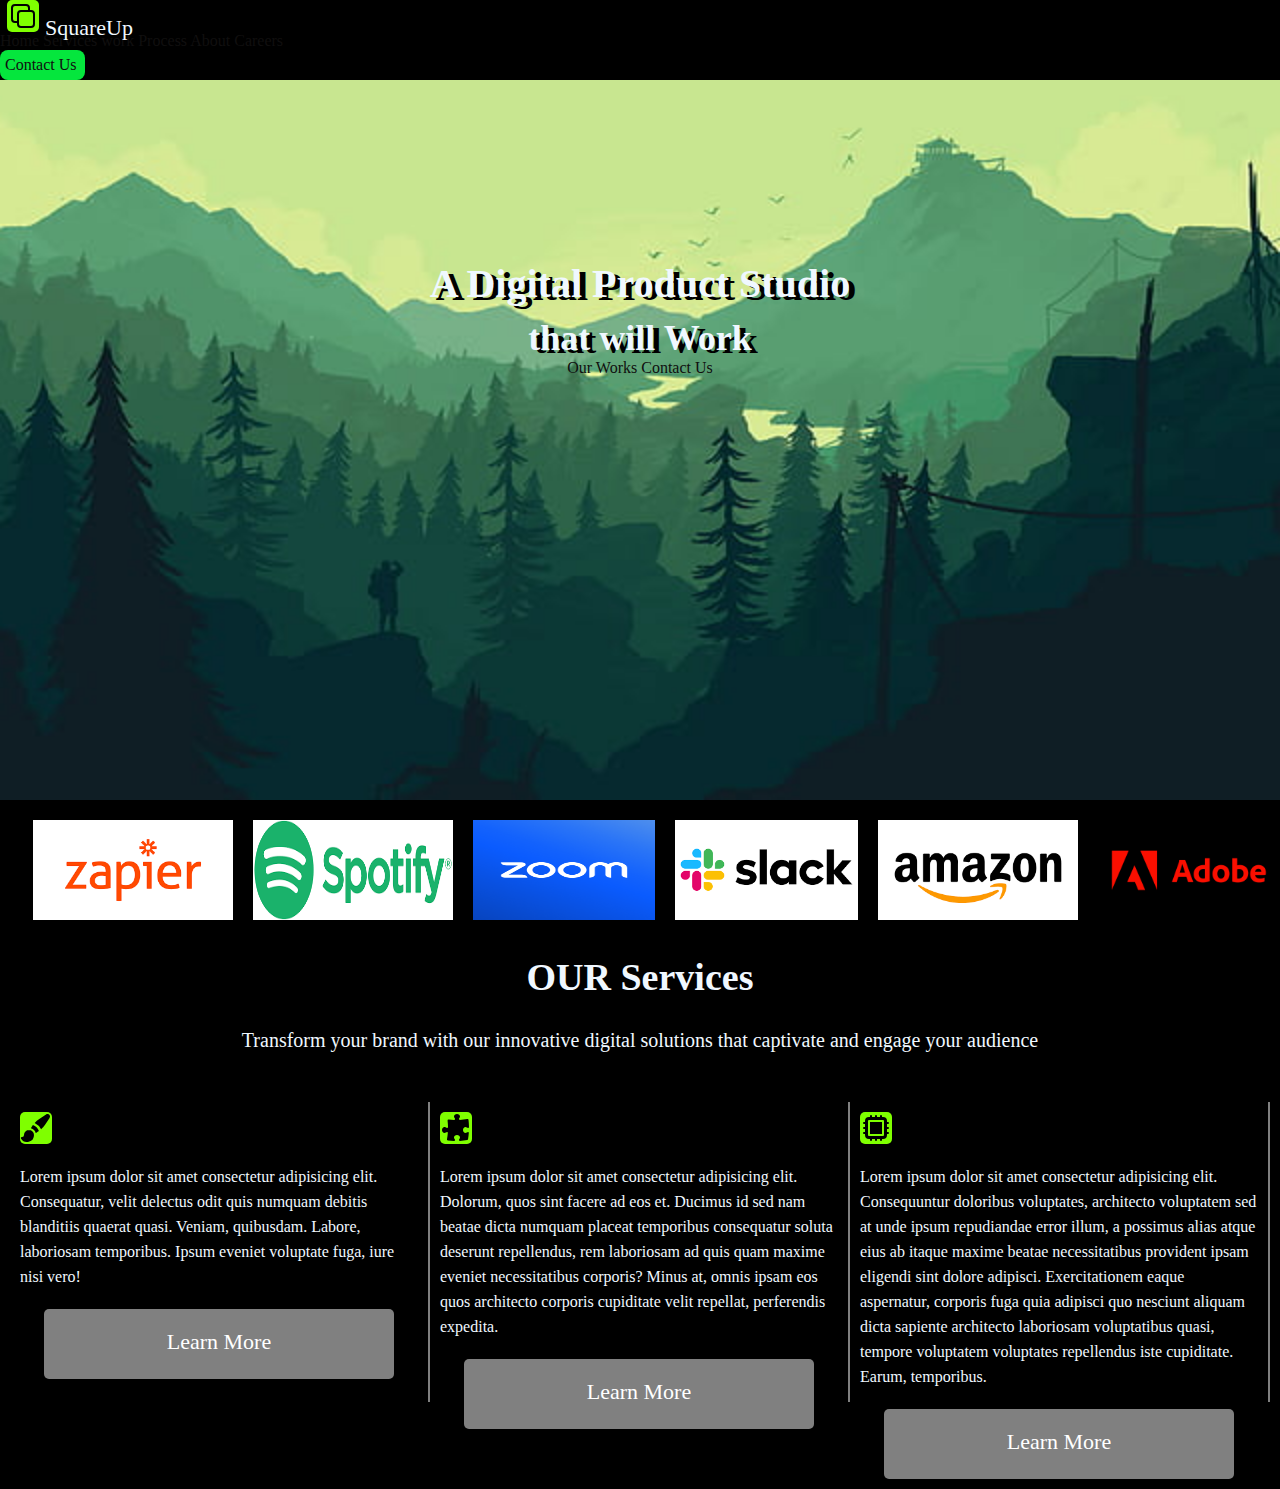
<file: index.html>
<html>
    <head>
        <title>project</title>
        <meta charset="utf-8">
        <meta name="viewport" content="width=device-width,initial-scale=1.0">
        <link rel="stylesheet" href="./src/style/style.css">
    </head>
    <body>
<!-- start header -->
        <div class="header">
            <div class="left-part">
                <svg xmlns="http://www.w3.org/2000/svg" fill="none" viewBox="0 0 24 24" stroke-width="1.5" stroke="currentColor">
                    <path stroke-linecap="round" stroke-linejoin="round" d="M16.5 8.25V6a2.25 2.25 0 0 0-2.25-2.25H6A2.25 2.25 0 0 0 3.75 6v8.25A2.25 2.25 0 0 0 6 16.5h2.25m8.25-8.25H18a2.25 2.25 0 0 1 2.25 2.25V18A2.25 2.25 0 0 1 18 20.25h-7.5A2.25 2.25 0 0 1 8.25 18v-1.5m8.25-8.25h-6a2.25 2.25 0 0 0-2.25 2.25v6" />
                </svg>
                <span>SquareUp</span>
            </div>
            <div class="center-part">
                <a class="home" href="#">Home</a>
                <a class="services" href="#">Services</a>
                <a class="work" href="#">work</a>
                <a class="process" href="#">Process</a>
                <a class="about" href="#">About</a>
                <a class="careers" href="#">Careers</a>
            </div>
            <div class="right-part">
                <a href="#">Contact Us</a>
            </div>
        </div>
<!-- end header -->

<!-- start main -->
        <div class="main">
            <div class="text-1">
                <h1>A Digital Product Studio </h1>
                <h2>that will Work</h2>
            </div>
            <div class="a">
                <a class="our-work" href="#">Our Works</a>
                <a class="contact-us" href="#">Contact Us</a>
            </div>
        </div>
        <div class="spanser">
                <img src="./src/image/img3.png" alt="zapier">
                <img src="./src/image/img2.png" alt="spotify">
                <img src="./src/image/img7.png" alt="zoom">
                <img src="./src/image/img4.png" alt="slack">
                <img src="./src/image/img5.png" alt="amazon">
                <img src="./src/image/img6.png" alt="adobe">
        </div>
        <div class="information">
            <div class="info">
                <h3>OUR Services</h3>
                <p class="p-1">Transform your brand with our innovative digital solutions that captivate and engage your audience</p>
            </div>
            <div class="read">
                <div class="design">
                    <svg class="svg-2" xmlns="http://www.w3.org/2000/svg" viewBox="0 0 24 24" fill="currentColor">
                        <path fill-rule="evenodd" d="M20.599 1.5c-.376 0-.743.111-1.055.32l-5.08 3.385a18.747 18.747 0 0 0-3.471 2.987 10.04 10.04 0 0 1 4.815 4.815 18.748 18.748 0 0 0 2.987-3.472l3.386-5.079A1.902 1.902 0 0 0 20.599 1.5Zm-8.3 14.025a18.76 18.76 0 0 0 1.896-1.207 8.026 8.026 0 0 0-4.513-4.513A18.75 18.75 0 0 0 8.475 11.7l-.278.5a5.26 5.26 0 0 1 3.601 3.602l.502-.278ZM6.75 13.5A3.75 3.75 0 0 0 3 17.25a1.5 1.5 0 0 1-1.601 1.497.75.75 0 0 0-.7 1.123 5.25 5.25 0 0 0 9.8-2.62 3.75 3.75 0 0 0-3.75-3.75Z" clip-rule="evenodd" />
                    </svg>
                    <p class="p-2">Lorem ipsum dolor sit amet consectetur adipisicing elit. Consequatur, velit delectus odit quis numquam debitis blanditiis quaerat quasi. Veniam, quibusdam. Labore, laboriosam temporibus. Ipsum eveniet voluptate fuga, iure nisi vero!</p>
                    <div class="link">
                        <a class="design-a" href="#">Learn More</a>
                    </div>
                </div>
                <div class="enginer">
                    <svg class="svg-3" xmlns="http://www.w3.org/2000/svg" viewBox="0 0 24 24" fill="currentColor">
                        <path d="M11.25 5.337c0-.355-.186-.676-.401-.959a1.647 1.647 0 0 1-.349-1.003c0-1.036 1.007-1.875 2.25-1.875S15 2.34 15 3.375c0 .369-.128.713-.349 1.003-.215.283-.401.604-.401.959 0 .332.278.598.61.578 1.91-.114 3.79-.342 5.632-.676a.75.75 0 0 1 .878.645 49.17 49.17 0 0 1 .376 5.452.657.657 0 0 1-.66.664c-.354 0-.675-.186-.958-.401a1.647 1.647 0 0 0-1.003-.349c-1.035 0-1.875 1.007-1.875 2.25s.84 2.25 1.875 2.25c.369 0 .713-.128 1.003-.349.283-.215.604-.401.959-.401.31 0 .557.262.534.571a48.774 48.774 0 0 1-.595 4.845.75.75 0 0 1-.61.61c-1.82.317-3.673.533-5.555.642a.58.58 0 0 1-.611-.581c0-.355.186-.676.401-.959.221-.29.349-.634.349-1.003 0-1.035-1.007-1.875-2.25-1.875s-2.25.84-2.25 1.875c0 .369.128.713.349 1.003.215.283.401.604.401.959a.641.641 0 0 1-.658.643 49.118 49.118 0 0 1-4.708-.36.75.75 0 0 1-.645-.878c.293-1.614.504-3.257.629-4.924A.53.53 0 0 0 5.337 15c-.355 0-.676.186-.959.401-.29.221-.634.349-1.003.349-1.036 0-1.875-1.007-1.875-2.25s.84-2.25 1.875-2.25c.369 0 .713.128 1.003.349.283.215.604.401.959.401a.656.656 0 0 0 .659-.663 47.703 47.703 0 0 0-.31-4.82.75.75 0 0 1 .83-.832c1.343.155 2.703.254 4.077.294a.64.64 0 0 0 .657-.642Z" />
                    </svg>
                    <p class="p-3">Lorem ipsum dolor sit amet consectetur adipisicing elit. Dolorum, quos sint facere ad eos et. Ducimus id sed nam beatae dicta numquam placeat temporibus consequatur soluta deserunt repellendus, rem laboriosam ad quis quam maxime eveniet necessitatibus corporis? Minus at, omnis ipsam eos quos architecto corporis cupiditate velit repellat, perferendis expedita.</p>
                    <div class="link">
                        <a class="design-a" href="#">Learn More</a>
                    </div>
                </div>
                <div class="management">
                    <svg class="svg-4" xmlns="http://www.w3.org/2000/svg" viewBox="0 0 24 24" fill="currentColor">
                        <path d="M16.5 7.5h-9v9h9v-9Z" />
                        <path fill-rule="evenodd" d="M8.25 2.25A.75.75 0 0 1 9 3v.75h2.25V3a.75.75 0 0 1 1.5 0v.75H15V3a.75.75 0 0 1 1.5 0v.75h.75a3 3 0 0 1 3 3v.75H21A.75.75 0 0 1 21 9h-.75v2.25H21a.75.75 0 0 1 0 1.5h-.75V15H21a.75.75 0 0 1 0 1.5h-.75v.75a3 3 0 0 1-3 3h-.75V21a.75.75 0 0 1-1.5 0v-.75h-2.25V21a.75.75 0 0 1-1.5 0v-.75H9V21a.75.75 0 0 1-1.5 0v-.75h-.75a3 3 0 0 1-3-3v-.75H3A.75.75 0 0 1 3 15h.75v-2.25H3a.75.75 0 0 1 0-1.5h.75V9H3a.75.75 0 0 1 0-1.5h.75v-.75a3 3 0 0 1 3-3h.75V3a.75.75 0 0 1 .75-.75ZM6 6.75A.75.75 0 0 1 6.75 6h10.5a.75.75 0 0 1 .75.75v10.5a.75.75 0 0 1-.75.75H6.75a.75.75 0 0 1-.75-.75V6.75Z" clip-rule="evenodd" />
                    </svg>
                    <p class="p-4">Lorem ipsum dolor sit amet consectetur adipisicing elit. Consequuntur doloribus voluptates, architecto voluptatem sed at unde ipsum repudiandae error illum, a possimus alias atque eius ab itaque maxime beatae necessitatibus provident ipsam eligendi sint dolore adipisci. Exercitationem eaque aspernatur, corporis fuga quia adipisci quo nesciunt aliquam dicta sapiente architecto laboriosam voluptatibus quasi, tempore voluptatem voluptates repellendus iste cupiditate. Earum, temporibus.</p>
                    <div class="link">
                        <a class="design-a" href="#">Learn More</a>
                    </div>
                </div>
            </div>
        </div>
    </body>
</html>
</file>
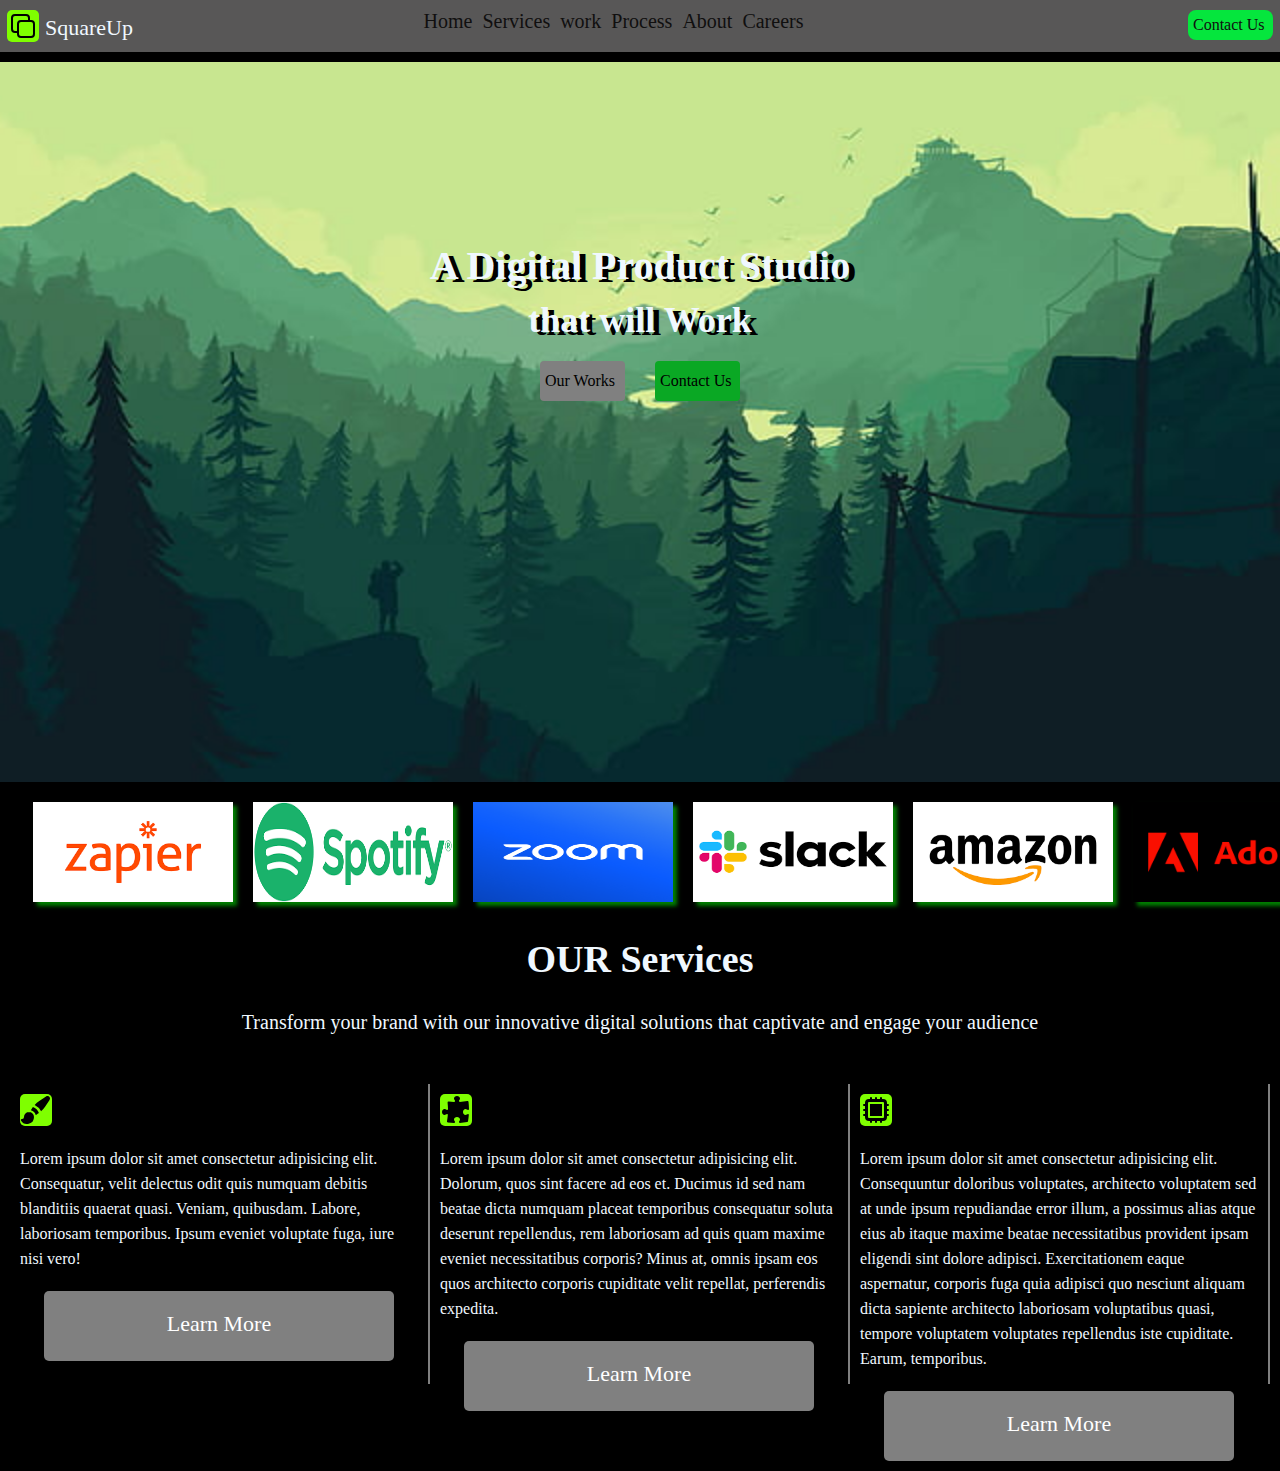
<file: Home.html>
<html>
    <head>
        <title>project</title>
        <meta charset="utf-8">
        <meta name="viewport" content="width=device-width,initial-scale=1.0">
        <link rel="stylesheet" href="./src/style/style.css">
    </head>
    <body>
        <div class="article">

<!-- start header -->
          <header>
            <nav>

<!-- star header left part -->
                <div class="left-part">
                    <a href="Home.html">
                        <svg xmlns="http://www.w3.org/2000/svg" fill="none" viewBox="0 0 24 24" stroke-width="1.5" stroke="currentColor">
                            <path stroke-linecap="round" stroke-linejoin="round" d="M16.5 8.25V6a2.25 2.25 0 0 0-2.25-2.25H6A2.25 2.25 0 0 0 3.75 6v8.25A2.25 2.25 0 0 0 6 16.5h2.25m8.25-8.25H18a2.25 2.25 0 0 1 2.25 2.25V18A2.25 2.25 0 0 1 18 20.25h-7.5A2.25 2.25 0 0 1 8.25 18v-1.5m8.25-8.25h-6a2.25 2.25 0 0 0-2.25 2.25v6" />
                        </svg>
                    </a>
                    <span>SquareUp</span>
                </div>
<!-- end header left part -->

 <!-- star header center part -->
                <div class="center-part">
                    <ol>
                        <li><a href="#">Home</a></li>
                        <li><a href="#">Services</a></li>
                        <li><a href="work.html" target="_blank">work</a></li>
                        <li><a href="#">Process</a></li>
                        <li><a href="#">About</a></li>
                        <li><a href="#">Careers</a></li>
                    </ol>
                </div>

<!-- end header center part -->

<!-- start header right part -->
                <div class="right-part">
                    <a href="#">Contact Us</a>
                </div>
            </nav>
          </header>

<!-- end header right part -->

<!-- end header -->

<!-- start main -->
            <div class="main">
                <div class="text-1">
                    <h1>A Digital Product Studio </h1>
                    <h2>that will Work</h2>
                </div>
                <div class="center">
                    <a href="#">Our Works</a>
                    <a style="background-color:rgb(10, 168, 36)" href="#">Contact Us</a>
                </div>
            </div>

<!-- end main -->

<!-- start spanser part -->
            <div class="spanser">
                    <a href="https://zapier.com" target="_blank"><img src="./src/image/img3.png" alt="zapier"></a>
                    <a href="https://open.spotify.com" target="_blank"><img src="./src/image/img2.png" alt="spotify"></a>
                    <a href="https://www.zoom.com"target="_blank"><img src="./src/image/img7.png" alt="zoom"></a>
                    <a href="https://slack.com"target="_blank"><img src="./src/image/img4.png" alt="slack"></a>
                    <a href="https://www.amazon.com"target="_blank"><img src="./src/image/img5.png" alt="amazon"></a>
                    <a href="https://www.adobe.com"target="_blank"><img src="./src/image/img6.png" alt="adobe"></a>
            </div>

<!-- ens spanser part -->

<!-- start footer -->
            <footer>
                <div class="info">
                    <h3>OUR Services</h3>
                    <p>Transform your brand with our innovative digital solutions that captivate and engage your audience</p>
                </div>
                <div class="read">
                    <div class="design">
                        <svg xmlns="http://www.w3.org/2000/svg" viewBox="0 0 24 24" fill="currentColor">
                            <path fill-rule="evenodd" d="M20.599 1.5c-.376 0-.743.111-1.055.32l-5.08 3.385a18.747 18.747 0 0 0-3.471 2.987 10.04 10.04 0 0 1 4.815 4.815 18.748 18.748 0 0 0 2.987-3.472l3.386-5.079A1.902 1.902 0 0 0 20.599 1.5Zm-8.3 14.025a18.76 18.76 0 0 0 1.896-1.207 8.026 8.026 0 0 0-4.513-4.513A18.75 18.75 0 0 0 8.475 11.7l-.278.5a5.26 5.26 0 0 1 3.601 3.602l.502-.278ZM6.75 13.5A3.75 3.75 0 0 0 3 17.25a1.5 1.5 0 0 1-1.601 1.497.75.75 0 0 0-.7 1.123 5.25 5.25 0 0 0 9.8-2.62 3.75 3.75 0 0 0-3.75-3.75Z" clip-rule="evenodd" />
                        </svg>
                        <p>Lorem ipsum dolor sit amet consectetur adipisicing elit. Consequatur, velit delectus odit quis numquam debitis blanditiis quaerat quasi. Veniam, quibusdam. Labore, laboriosam temporibus. Ipsum eveniet voluptate fuga, iure nisi vero!</p>
                        <div class="link">
                            <a href="#">Learn More</a>
                        </div>
                    </div>
                    <div class="enginer">
                        <svg xmlns="http://www.w3.org/2000/svg" viewBox="0 0 24 24" fill="currentColor">
                            <path d="M11.25 5.337c0-.355-.186-.676-.401-.959a1.647 1.647 0 0 1-.349-1.003c0-1.036 1.007-1.875 2.25-1.875S15 2.34 15 3.375c0 .369-.128.713-.349 1.003-.215.283-.401.604-.401.959 0 .332.278.598.61.578 1.91-.114 3.79-.342 5.632-.676a.75.75 0 0 1 .878.645 49.17 49.17 0 0 1 .376 5.452.657.657 0 0 1-.66.664c-.354 0-.675-.186-.958-.401a1.647 1.647 0 0 0-1.003-.349c-1.035 0-1.875 1.007-1.875 2.25s.84 2.25 1.875 2.25c.369 0 .713-.128 1.003-.349.283-.215.604-.401.959-.401.31 0 .557.262.534.571a48.774 48.774 0 0 1-.595 4.845.75.75 0 0 1-.61.61c-1.82.317-3.673.533-5.555.642a.58.58 0 0 1-.611-.581c0-.355.186-.676.401-.959.221-.29.349-.634.349-1.003 0-1.035-1.007-1.875-2.25-1.875s-2.25.84-2.25 1.875c0 .369.128.713.349 1.003.215.283.401.604.401.959a.641.641 0 0 1-.658.643 49.118 49.118 0 0 1-4.708-.36.75.75 0 0 1-.645-.878c.293-1.614.504-3.257.629-4.924A.53.53 0 0 0 5.337 15c-.355 0-.676.186-.959.401-.29.221-.634.349-1.003.349-1.036 0-1.875-1.007-1.875-2.25s.84-2.25 1.875-2.25c.369 0 .713.128 1.003.349.283.215.604.401.959.401a.656.656 0 0 0 .659-.663 47.703 47.703 0 0 0-.31-4.82.75.75 0 0 1 .83-.832c1.343.155 2.703.254 4.077.294a.64.64 0 0 0 .657-.642Z" />
                        </svg>
                        <p>Lorem ipsum dolor sit amet consectetur adipisicing elit. Dolorum, quos sint facere ad eos et. Ducimus id sed nam beatae dicta numquam placeat temporibus consequatur soluta deserunt repellendus, rem laboriosam ad quis quam maxime eveniet necessitatibus corporis? Minus at, omnis ipsam eos quos architecto corporis cupiditate velit repellat, perferendis expedita.</p>
                        <div class="link">
                            <a href="#">Learn More</a>
                        </div>
                    </div>
                    <div class="management">
                        <svg xmlns="http://www.w3.org/2000/svg" viewBox="0 0 24 24" fill="currentColor">
                            <path d="M16.5 7.5h-9v9h9v-9Z" />
                            <path fill-rule="evenodd" d="M8.25 2.25A.75.75 0 0 1 9 3v.75h2.25V3a.75.75 0 0 1 1.5 0v.75H15V3a.75.75 0 0 1 1.5 0v.75h.75a3 3 0 0 1 3 3v.75H21A.75.75 0 0 1 21 9h-.75v2.25H21a.75.75 0 0 1 0 1.5h-.75V15H21a.75.75 0 0 1 0 1.5h-.75v.75a3 3 0 0 1-3 3h-.75V21a.75.75 0 0 1-1.5 0v-.75h-2.25V21a.75.75 0 0 1-1.5 0v-.75H9V21a.75.75 0 0 1-1.5 0v-.75h-.75a3 3 0 0 1-3-3v-.75H3A.75.75 0 0 1 3 15h.75v-2.25H3a.75.75 0 0 1 0-1.5h.75V9H3a.75.75 0 0 1 0-1.5h.75v-.75a3 3 0 0 1 3-3h.75V3a.75.75 0 0 1 .75-.75ZM6 6.75A.75.75 0 0 1 6.75 6h10.5a.75.75 0 0 1 .75.75v10.5a.75.75 0 0 1-.75.75H6.75a.75.75 0 0 1-.75-.75V6.75Z" clip-rule="evenodd" />
                        </svg>
                        <p>Lorem ipsum dolor sit amet consectetur adipisicing elit. Consequuntur doloribus voluptates, architecto voluptatem sed at unde ipsum repudiandae error illum, a possimus alias atque eius ab itaque maxime beatae necessitatibus provident ipsam eligendi sint dolore adipisci. Exercitationem eaque aspernatur, corporis fuga quia adipisci quo nesciunt aliquam dicta sapiente architecto laboriosam voluptatibus quasi, tempore voluptatem voluptates repellendus iste cupiditate. Earum, temporibus.</p>
                        <div class="link">
                            <a href="#">Learn More</a>
                        </div>
                    </div>
                </div>
            </footer>

<!-- end footer -->
        </div>
    </body>
</html>
</file>
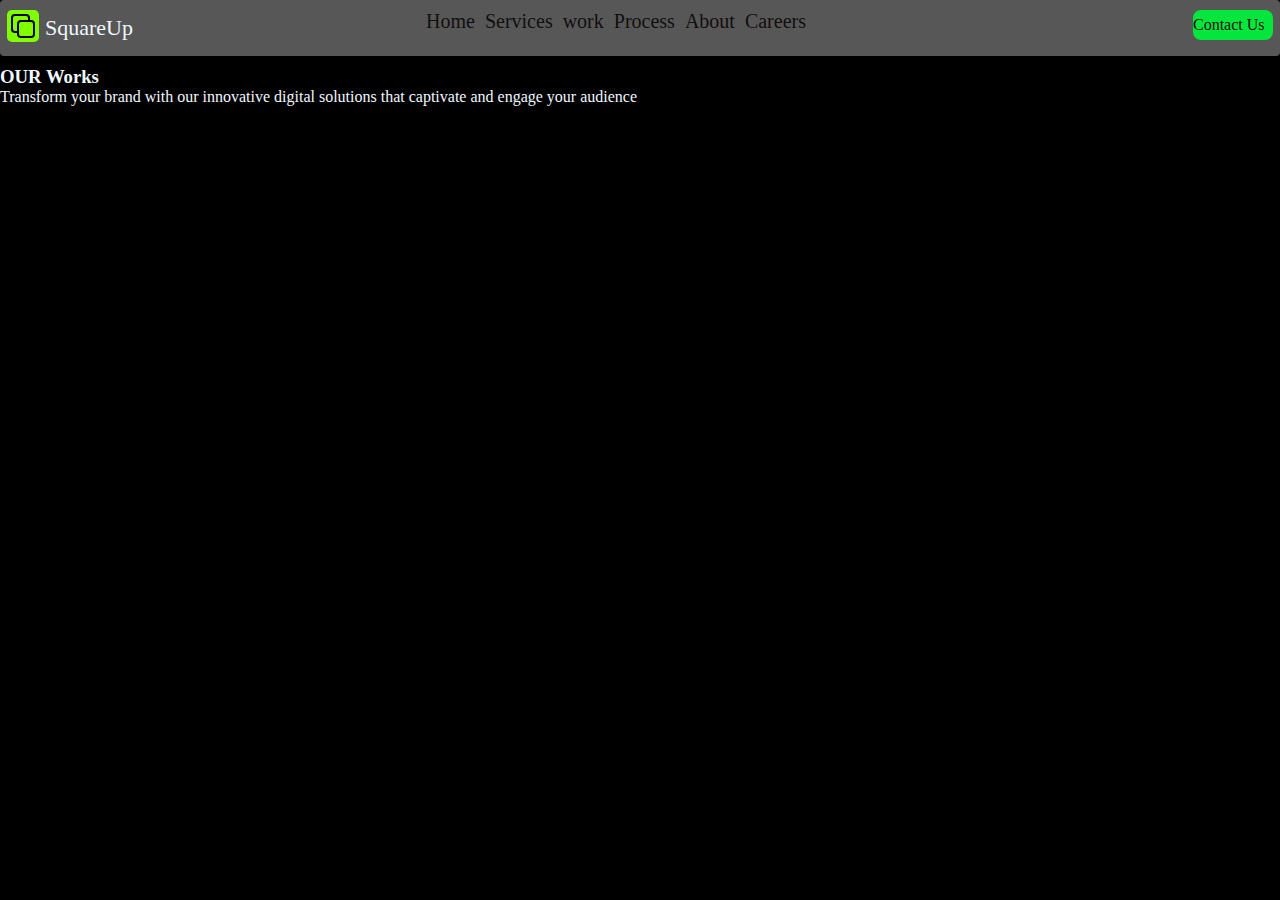
<file: html/work.html>
<!DOCTYPE html>
<html lang="en">
<head>
    <meta charset="UTF-8">
    <meta name="viewport" content="width=device-width, initial-scale=1.0">
    <title>About</title>
    <link rel="stylesheet" href="../src/style/style-1.css">
</head>
<body>
    <header>
        <nav>
            <div class="left-part">
                <a href="#">
                    <svg xmlns="http://www.w3.org/2000/svg" fill="none" viewBox="0 0 24 24" stroke-width="1.5" stroke="currentColor">
                        <path stroke-linecap="round" stroke-linejoin="round" d="M16.5 8.25V6a2.25 2.25 0 0 0-2.25-2.25H6A2.25 2.25 0 0 0 3.75 6v8.25A2.25 2.25 0 0 0 6 16.5h2.25m8.25-8.25H18a2.25 2.25 0 0 1 2.25 2.25V18A2.25 2.25 0 0 1 18 20.25h-7.5A2.25 2.25 0 0 1 8.25 18v-1.5m8.25-8.25h-6a2.25 2.25 0 0 0-2.25 2.25v6" />
                    </svg>
                </a>
                <span>SquareUp</span>
            </div>
            <div class="center-part">
                <ol>
                    <li><a href="#">Home</a></li>
                    <li><a href="#">Services</a></li>
                    <li><a href="#">work</a></li>
                    <li><a href="#">Process</a></li>
                    <li><a href="#">About</a></li>
                    <li><a href="#">Careers</a></li>
                </ol>
            </div>
            <div class="right-part">
                <a href="#">Contact Us</a>
            </div>
        </nav>
    </header>
    <article>
        <div class="info">
            <h3>OUR Works</h3>
            <p>Transform your brand with our innovative digital solutions that captivate and engage your audience</p>
        </div>
    </article>
</body>
</html>
</file>
<file: src/style/style.css>
*{
    direction:ltr;
    margin: 0;
    padding: 0;
}
body{
    color: aliceblue;
    height: 100vh;
    background-color: black;
}
a{
    text-decoration: none;
    color:rgb(16, 15, 15);
}
svg{
    margin-left: 7px;
    width: 32px;
    height: 32px;
    color: black;
    background-color:chartreuse;
    border-radius: 5px;
}
.left-part>a{
    color: whitesmoke;
}
.left-part>span{
    position: absolute;
    top: 15px;
    left: 45px;
    font-size: 22px;
}
nav{
    background-color: #585757;
    margin-bottom: 10px;
    padding: 10px 0;
    display: flex;
    justify-content: space-between;
}
.center-part{
    gap: 18px;
}
.center-part>ol{
    display: flex;
    list-style:none;
    gap: 10px;
    font-size: 20px;
}
li>a:hover{
    background-color: rgb(26, 197, 10);
    border-radius: 5px;
    padding: 5px;
}
.right-part{
    display: flex;
    width: 80px;
    height: 30px;
    margin-right: 7px;
    padding-left: 5px;
    background-color: #05e63d;
    text-align: center;
    align-items: center;
    border-radius: 8px;
}
.right-part>a:hover{
    transform: scale(1.05);
}
.main{
    background:url(../image/img1.jpg);
    background-position: center center;
    background-repeat: no-repeat;
    background-attachment: fixed;
    background-size: cover;
    height: 80%;
    text-align: center;
}
h1{
    text-align: center;
    padding-top: 180px;
    text-shadow: 6px 3px black;
    font-size: 40px;
}
h2{
    text-align: center;
    padding-top: 10px;
    text-shadow: 6px 3px black;
    font-size: 36px;
}
.center{
    display: inline-flex;
    padding: 20px;
    gap: 30px;
}
.center>a{
    display: flex;
    align-items: center;
    background-color: grey;
    color: black;
    border-radius: 4px;
    width: 80px;
    height: 40px;
    padding-left: 5px;
}
.center>a:hover{
    transform: scale(0.9);
}
.spanser{
    margin-top: 20px;
    display: flex;
    gap: 20px;
    padding-left: 33px;
}
.spanser>a{
    box-shadow: 4px 4px 4px green;
}
img{
    width: 200px;
    height: 100px;
}
.info{
    background:url(../image/img1.jpg);
    background-position: center center;
    background-repeat: no-repeat;
    background-attachment: fixed;
    background-size: cover;
}
h3{
    font-size: 38px;
    text-align: center;
    margin-top: 20px;
    padding-top: 15px;
}
.info>p{
    font-size: 20px;
    text-align: center;
    margin: 10px;
    padding-bottom: 20px;
    padding-top: 20px;
}
.read{
    margin: 10px;
    display: flex;
    justify-content: space-between;
    align-items: center;
}
.design{
    width: 500px;
    height: 300px;
    margin-top: 20px;
    line-height: 25px;
    border-right: 2px solid gray;
}
.design>svg{
    font-size: 20px;
    margin: 10px;
}
.design>p{
    margin: 10px;
}
.enginer{
    width: 500px;
    height: 300px;
    margin-top: 20px;
    line-height: 25px;
    border-right: 2px solid gray;
}
.enginer>svg{
    font-size: 20px;
    margin: 10px;
}
.enginer>p{
    margin: 10px;
}
.management{
    width: 500px;
    height: 300px;
    margin-top: 20px;
    line-height: 25px;
    border-right: 2px solid gray;
}
.management>svg{
    font-size: 20px;
    margin: 10px;
}
.management>p{
    margin: 10px;
}
.link{
    text-align: center;
    padding: 10px;
}
.link>a{
    display: inline-block;
    font-size: 22px;
    padding-top: 20px;
    background-color: gray;
    color: white;
    width: 350px;
    height: 50px;
    border-radius: 5px;
    left: 20px;
}
.link>a:hover{
    transform: scale(0.9);
}
</file>
<file: src/style/style-1.css>
*{
    direction:ltr;
    margin: 0;
    padding: 0;
}
body{
    color: aliceblue;
    height: 100vh;
    background-color: black;
}
a{
    text-decoration: none;
    color:rgb(16, 15, 15);
}
svg{
    margin-left: 7px;
    width: 32px;
    height: 32px;
    color: black;
    background-color:chartreuse;
    border-radius: 5px;
}
.left-part>a{
    color: whitesmoke;
}
.left-part>span{
    position: absolute;
    top: 15px;
    left: 45px;
    font-size: 22px;
}
nav{
    background-color: #585757;
    margin-bottom: 10px;
    padding: 10px 0;
    display: flex;
    justify-content: space-between;
    border-radius: 4px;
}
.center-part{
    gap: 18px;
}
.center-part>ol{
    display: flex;
    list-style:none;
    gap: 10px;
    font-size: 20px;
}
li>a:hover{
    background-color: rgb(26, 197, 10);
    border-radius: 5px;
}
.right-part{
    display: flex;
    width: 80px;
    height: 30px;
    margin-right: 7px;
    background-color: #05e63d;
    text-align: center;
    align-items: center;
    border-radius: 8px;
}
</file>
